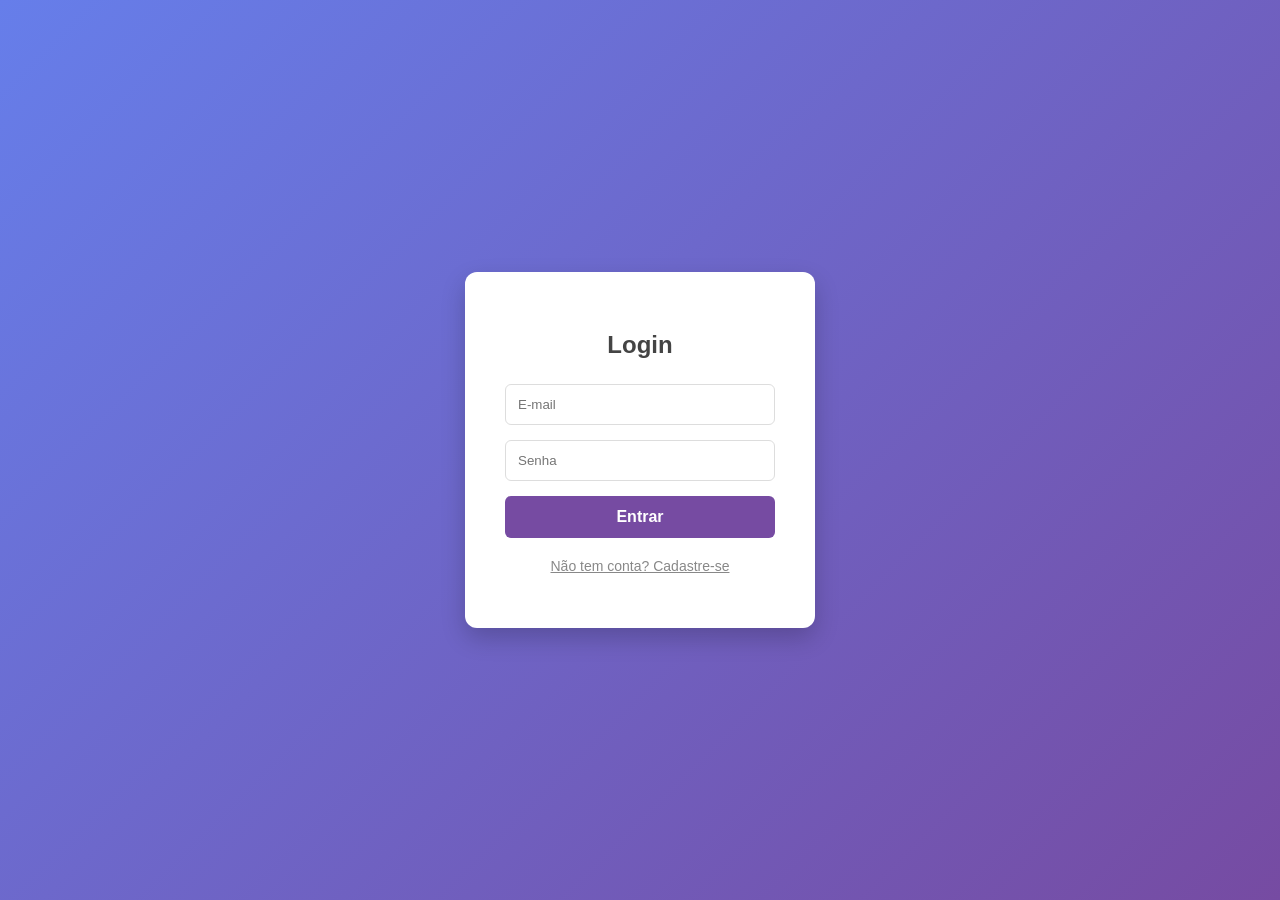
<file: index.html>
<!DOCTYPE html>
<html lang="pt-br">
<head>
    <meta charset="UTF-8">
    <meta name="viewport" content="width=device-width, initial-scale=1.0">
    <title>Sistema de Acesso</title>
    <link rel="stylesheet" href="style.css">
</head>
<body>
    <div class="container">
        <h2 id="title">Login</h2>
        <form action="processar.php" method="POST">
            <input type="email" name="email" placeholder="E-mail" required>
            <input type="password" name="senha" placeholder="Senha" required>
            <input type="hidden" name="tipo_acao" id="tipo_acao" value="login">
            <button type="submit" id="btn-submit">Entrar</button>
        </form>
        <p class="toggle" onclick="alternar()">Não tem conta? Cadastre-se</p>
    </div>

    <script>
        function alternar() {
            const title = document.getElementById('title'), btn = document.getElementById('btn-submit'),
                  acao = document.getElementById('tipo_acao'), toggleText = document.querySelector('.toggle');
            const isLogin = acao.value === 'login';
            title.innerText = isLogin ? 'Cadastro' : 'Login';
            btn.innerText = isLogin ? 'Cadastrar' : 'Entrar';
            acao.value = isLogin ? 'cadastro' : 'login';
            toggleText.innerText = isLogin ? 'Já tem conta? Login' : 'Não tem conta? Cadastre-se';
        }
    </script>
</body>
</html>
</file>
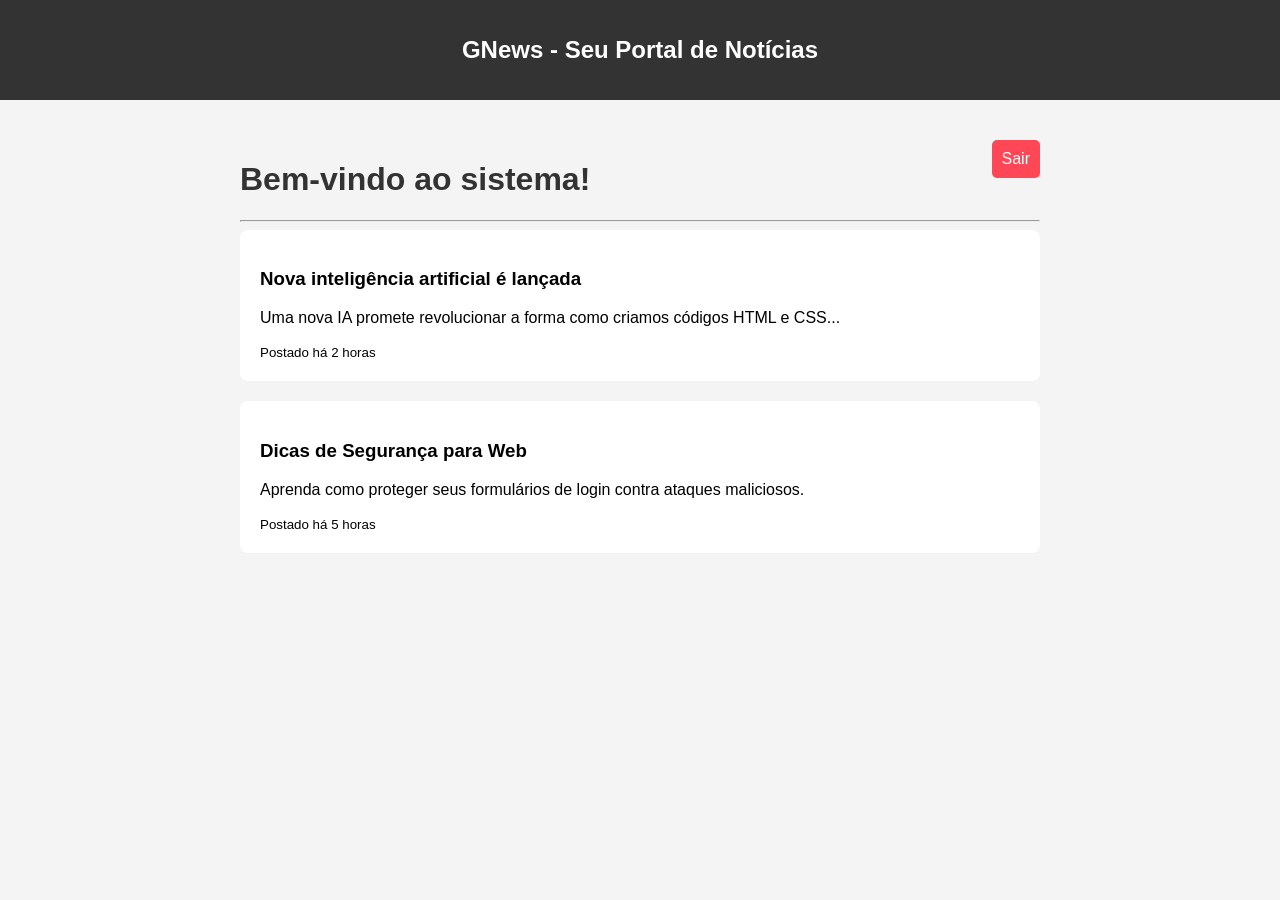
<file: noticias.2.html>
<!DOCTYPE html>
<html lang="pt-br">
<head>
    <meta charset="UTF-8">
    <meta name="viewport" content="width=device-width, initial-scale=1.0">
    <title>Portal de Notícias</title>
    <style>
        body { font-family: 'Segoe UI', sans-serif; margin: 0; background: #f4f4f4; }
        header { background: #333; color: white; padding: 1rem; text-align: center; }
        .container { max-width: 800px; margin: 20px auto; padding: 20px; }
        .card { background: white; padding: 20px; margin-bottom: 20px; border-radius: 8px; shadow: 0 2px 5px rgba(0,0,0,0.1); }
        h1 { color: #333; }
        .btn-sair { background: #ff4757; color: white; padding: 10px; text-decoration: none; border-radius: 5px; float: right; }
    </style>
</head>
<body>

<header>
    <h2>GNews - Seu Portal de Notícias</h2>
</header>

<div class="container">
    <a href="index.html" class="btn-sair">Sair</a>
    <h1>Bem-vindo ao sistema!</h1>
    <hr>
    
    <div class="card">
        <h3>Nova inteligência artificial é lançada</h3>
        <p>Uma nova IA promete revolucionar a forma como criamos códigos HTML e CSS...</p>
        <small>Postado há 2 horas</small>
    </div>

    <div class="card">
        <h3>Dicas de Segurança para Web</h3>
        <p>Aprenda como proteger seus formulários de login contra ataques maliciosos.</p>
        <small>Postado há 5 horas</small>
    </div>
</div>

</body>
</html>
</file>
<file: style.css>
* { box-sizing: border-box; }
body { 
    font-family: 'Segoe UI', Tahoma, Geneva, Verdana, sans-serif; 
    background: linear-gradient(135deg, #667eea 0%, #764ba2 100%);
    height: 100vh; display: flex; justify-content: center; align-items: center; margin: 0;
}
.container { 
    background: #fff; padding: 40px; border-radius: 12px; 
    box-shadow: 0 10px 25px rgba(0,0,0,0.2); width: 100%; max-width: 350px; 
}
h2 { text-align: center; color: #444; margin-bottom: 25px; }
form { display: flex; flex-direction: column; }
input { 
    padding: 12px; margin-bottom: 15px; border: 1px solid #ddd; 
    border-radius: 6px; outline: none; transition: 0.3s;
}
input:focus { border-color: #764ba2; }
button { 
    padding: 12px; background: #764ba2; color: white; border: none; 
    border-radius: 6px; cursor: pointer; font-size: 16px; font-weight: bold; 
}
button:hover { background: #5a377d; }
.toggle { 
    text-align: center; margin-top: 20px; font-size: 14px; 
    color: #888; cursor: pointer; text-decoration: underline; 
}
</file>
